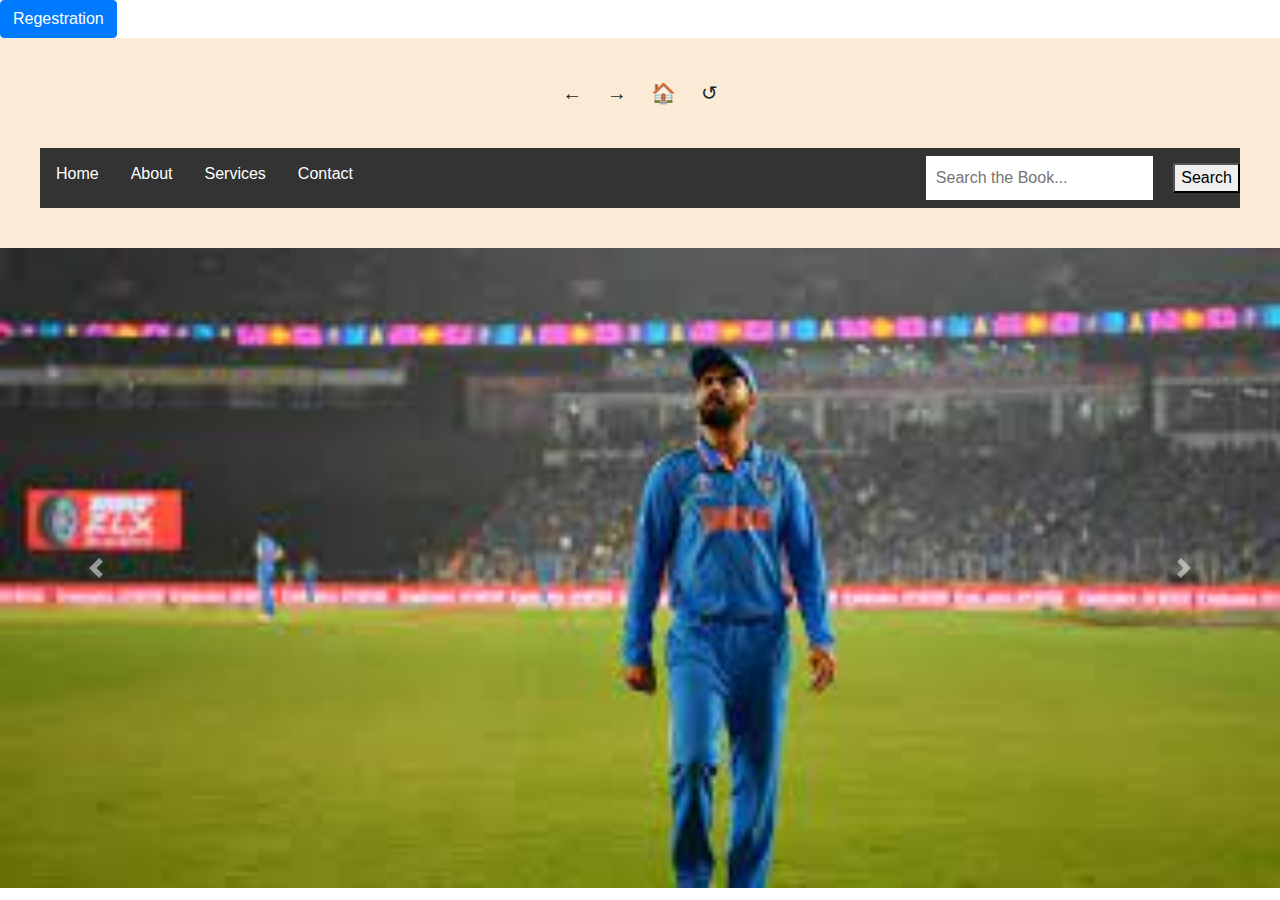
<file: day 15/index.html>
<!DOCTYPE html>
<html lang="en">
<head>
  <meta charset="UTF-8">
  <meta name="viewport" content="width=device-width, initial-scale=1.0">
  <title>Bootstrap Integration</title>
  <!-- Bootstrap CSS -->
  <link rel="stylesheet" href="https://stackpath.bootstrapcdn.com/bootstrap/4.5.2/css/bootstrap.min.css">
  <!-- Custom CSS -->
  <style>
    /* Custom CSS for modal */
    .custom-modal-content {
      background-color: #f8f9fa;
      color: #000;
    }
    /* Custom CSS for carousel */
    .carousel-item img {
      width: 30%;
      height: 30%;
    }
    nav {
    background-color: #333;
    overflow: hidden;
    margin: none;
  }

  nav a {
    float: left;
    display: block;
    color: white;
    text-align: center;
    align-items: center;
    padding: 14px 16px;
    text-decoration: none;
  }

  nav a:hover {
    background-color: #ddd;
    color: black;
  }

  .search-container {
    float: right;
  }

  input[type=text] {
    padding: 10px;
    margin-top: 8px;
    margin-bottom: 8px;
    margin-right: 16px;
    font-size: 16px;
    border: none;
  }

  @media screen and (max-width: 600px) {
    nav a, .search-container {
      float: none;
      display: block;
      text-align: left;
      width: 100%;
      box-sizing: border-box;
    }

    .search-container {
      margin-top: 8px;
      margin-right: 0;
    }
  }

  header {
    text-align: center;
    padding: 20px;
    background-color:antiquewhite;
}
.symbol {
    font-size: 20px;
    margin: 0 10px;
}


.container {
    text-align: center;
    padding: 20px;
}
.image-container {
    height: auto;
    width: 100%;
}

.text {
    margin-top: 10px;
    display: flex;
    gap: 400px;
    margin-left: 20px;

}
  </style>
</head>
<body>

  <!-- Button trigger modal -->
  <button type="button" class="btn btn-primary" data-toggle="modal" data-target="#exampleModal">
    Regestration
  </button>

  
  <div class="modal fade" id="exampleModal" tabindex="-1" aria-labelledby="exampleModalLabel" aria-hidden="true">
    <div class="modal-dialog">
      <div class="modal-content custom-modal-content">
        <div class="modal-header">
          <h5 class="modal-title" id="exampleModalLabel">Login form</h5>
          <button type="button" class="close" data-dismiss="modal" aria-label="Close">
            <span aria-hidden="true">&times;</span>
          </button>
        </div>
        <div class="modal-body">
          close it if you have already done Regestration
        </div>
        <div class="modal-footer">
          <button type="button" class="btn btn-secondary" data-dismiss="modal">Close</button>
          
          <button type="button" class="btn btn-primary" onclick="navigateToPage()">
            login
          </button>
          
          <!-- JavaScript function to navigate to another page -->
          <script>
            function navigateToPage() {
              // Replace 'another-page.html' with the URL of the page you want to navigate to
              window.location.href = 'index1.html';
            }
          </script>
        </div>
      </div>
    </div>
  </div>

  <header>
    <header>
       
        <span class="symbol">&#8592;</span> <!-- Left arrow <- -->
        <span class="symbol">&#8594;</span> <!-- Right arrow -> -->
        <span class="symbol">&#127968;</span> <!-- Home symbol -->
        <span class="symbol">&#8634;</span> <!-- Refresh symbol -->
        </header>
        <header>
           
            <nav>
                <a href="#home">Home</a>
                <a href="#about">About</a>
                <a href="#services">Services</a>
                <a href="#contact">Contact</a>
                
                <div class="search-container">
                  <form action="/search">
                    <input type="text" placeholder="Search the Book..." name="search">
                    <button type="submit">Search</button>
                  </form>
                </div>
              </nav>
        </header>
  </header>
  <div id="carouselExampleControls" class="carousel slide" data-ride="carousel">
    <div class="carousel-inner">
      <div class="carousel-item active">
        <img src="down 2.jfif" class="d-block w-100" alt="...">
      </div>
      <div class="carousel-item">
        <img src="down 3.png" class="d-block w-100" alt="...">
      </div>
      <div class="carousel-item">
        <img src="down 1.jfif" class="d-block w-100" alt="...">
      </div>
    </div>
    <a class="carousel-control-prev" href="#carouselExampleControls" role="button" data-slide="prev">
      <span class="carousel-control-prev-icon" aria-hidden="true"></span>
      <span class="sr-only">Previous</span>
    </a>
    <a class="carousel-control-next" href="#carouselExampleControls" role="button" data-slide="next">
      <span class="carousel-control-next-icon" aria-hidden="true"></span>
      <span class="sr-only">Next</span>
    </a>
  </div>

  <!-- Bootstrap JS and dependencies -->
  <script src="https://code.jquery.com/jquery-3.5.1.slim.min.js"></script>
  <script src="https://cdn.jsdelivr.net/npm/@popperjs/core@2.5.4/dist/umd/popper.min.js"></script>
  <script src="https://stackpath.bootstrapcdn.com/bootstrap/4.5.2/js/bootstrap.min.js"></script>

</body>
</html>
</file>
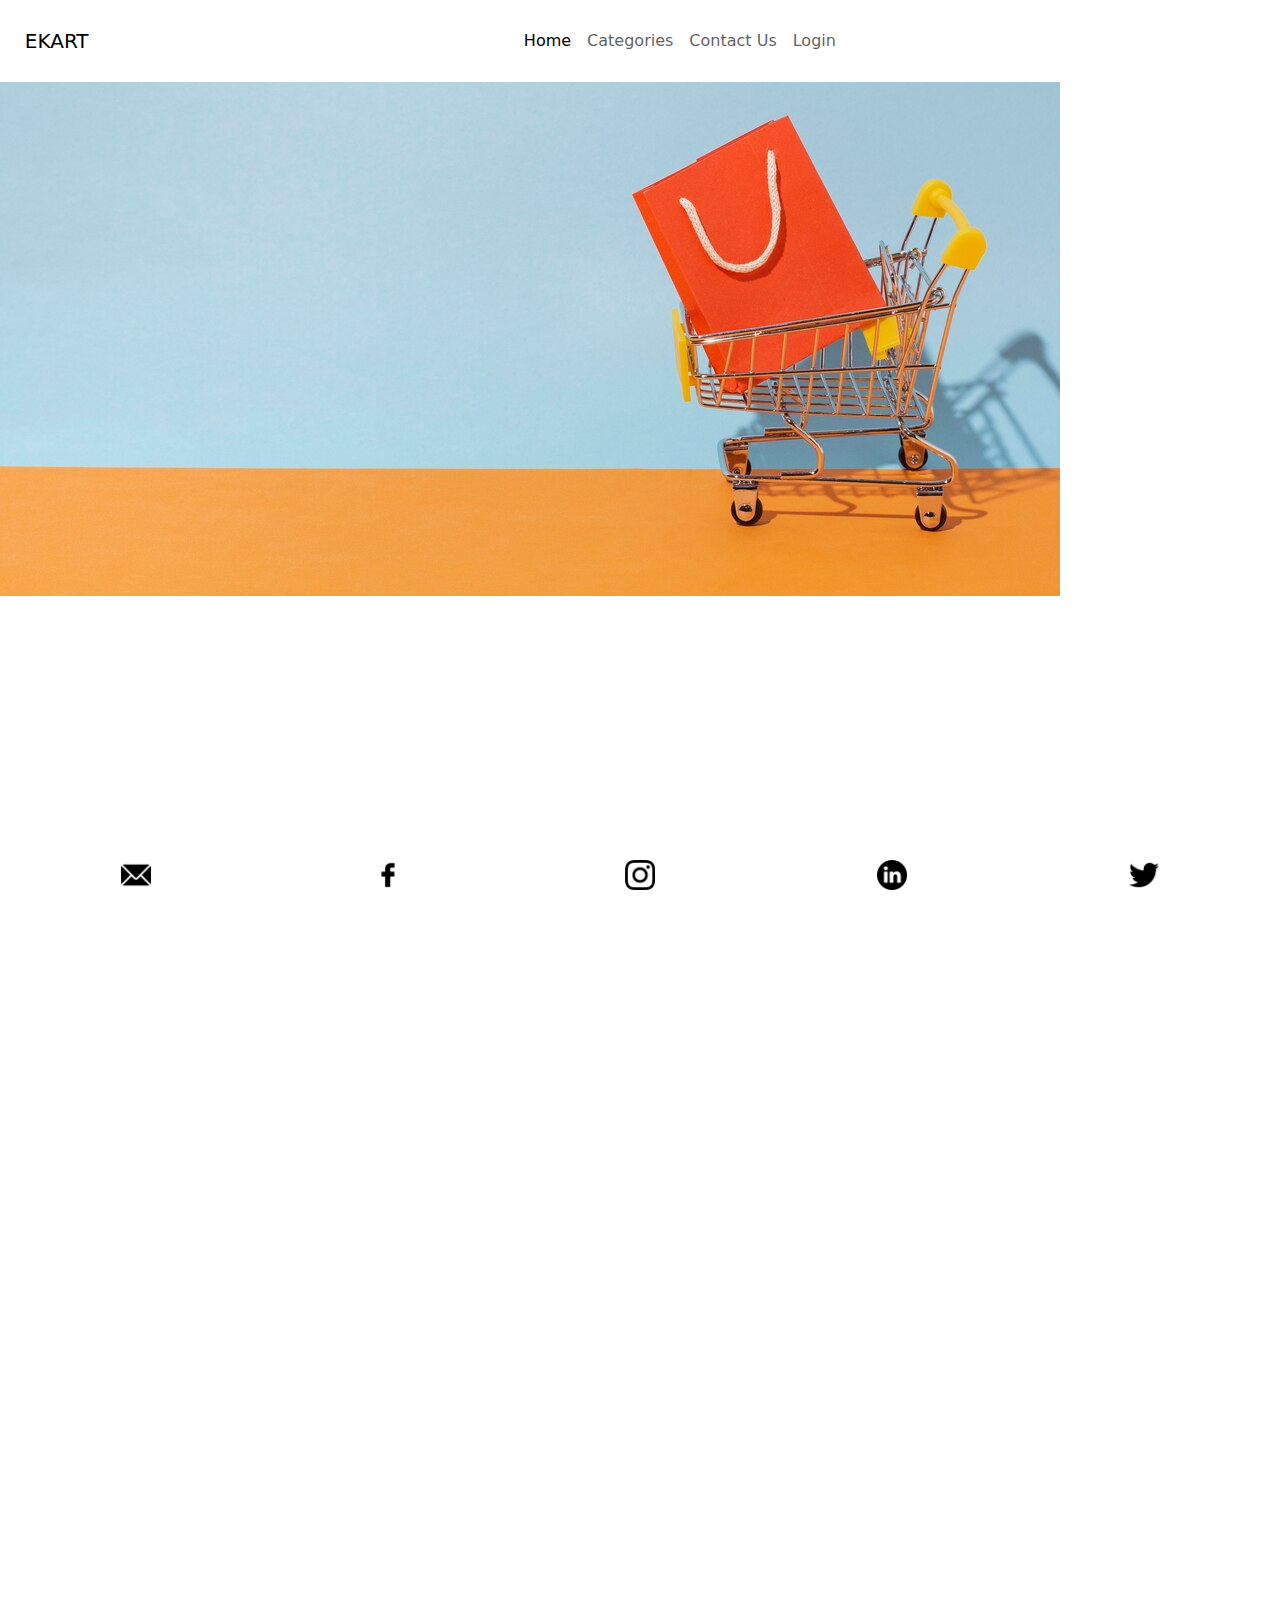
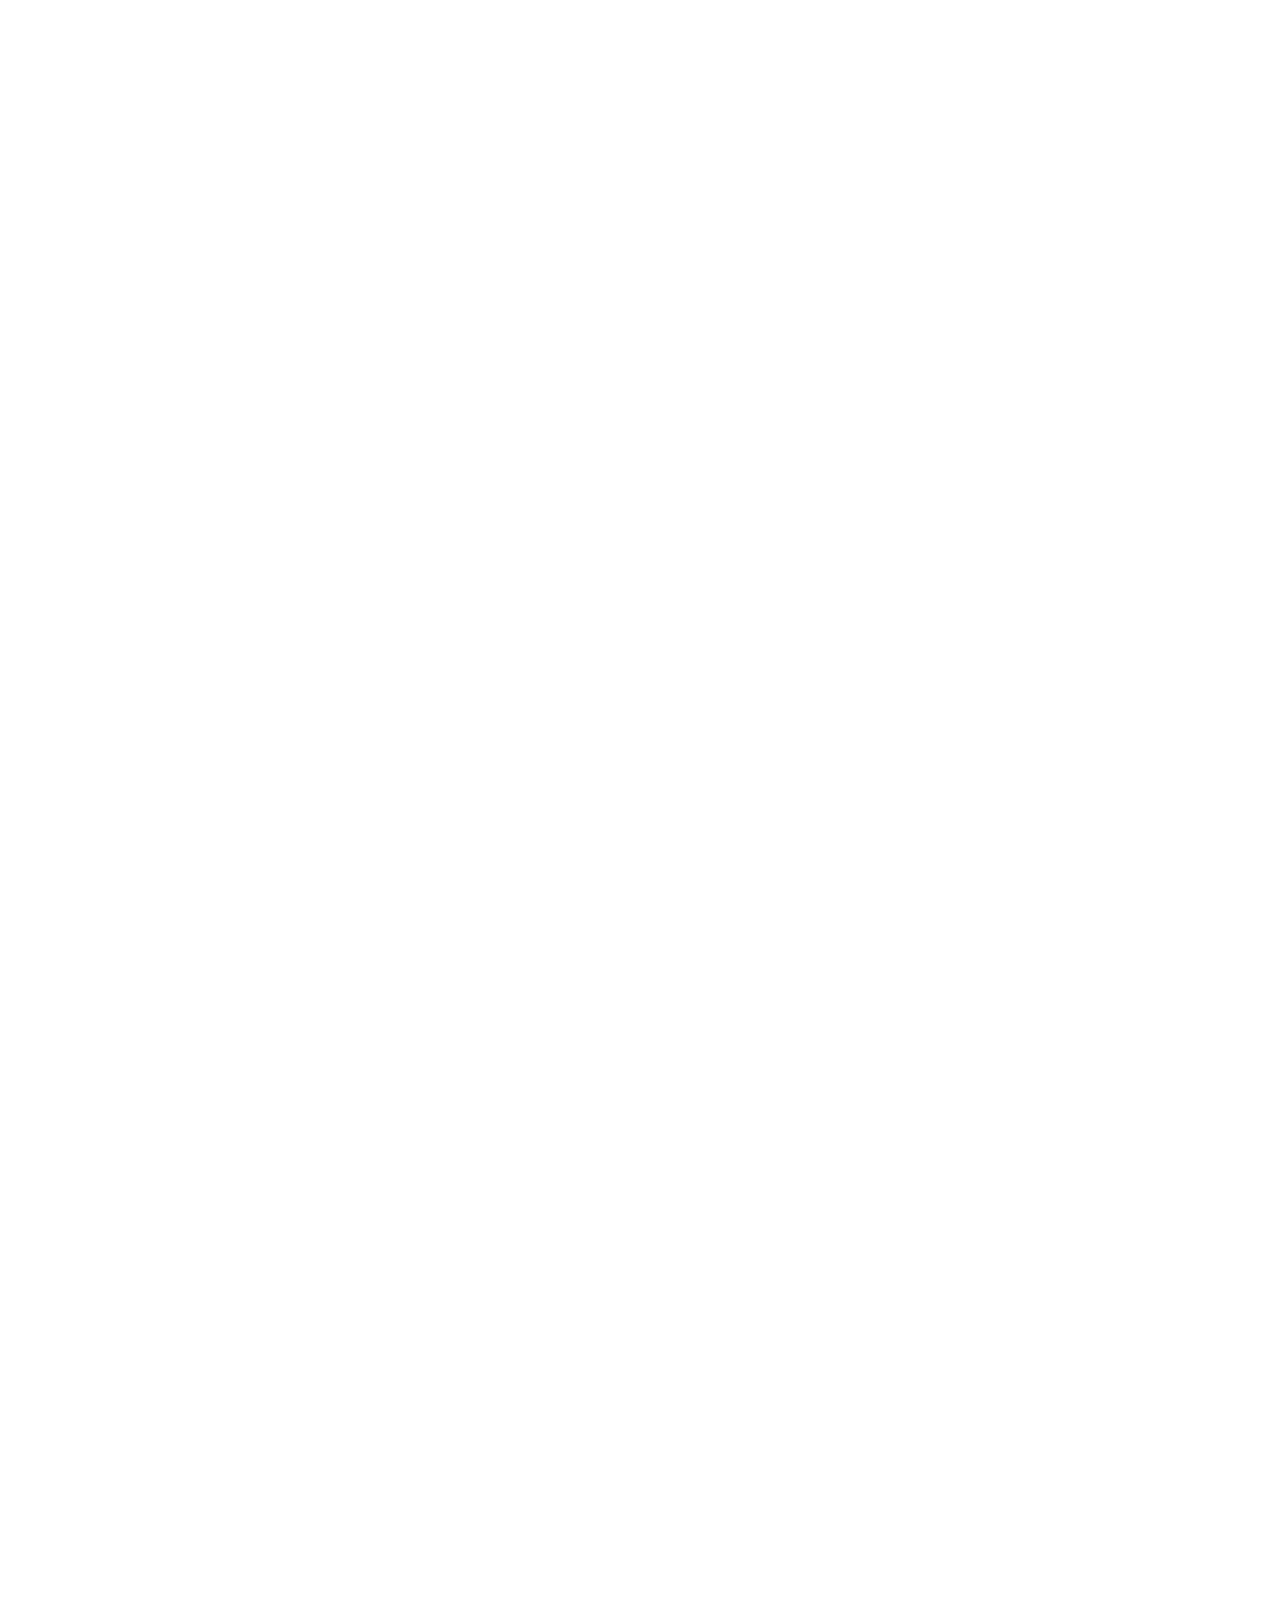
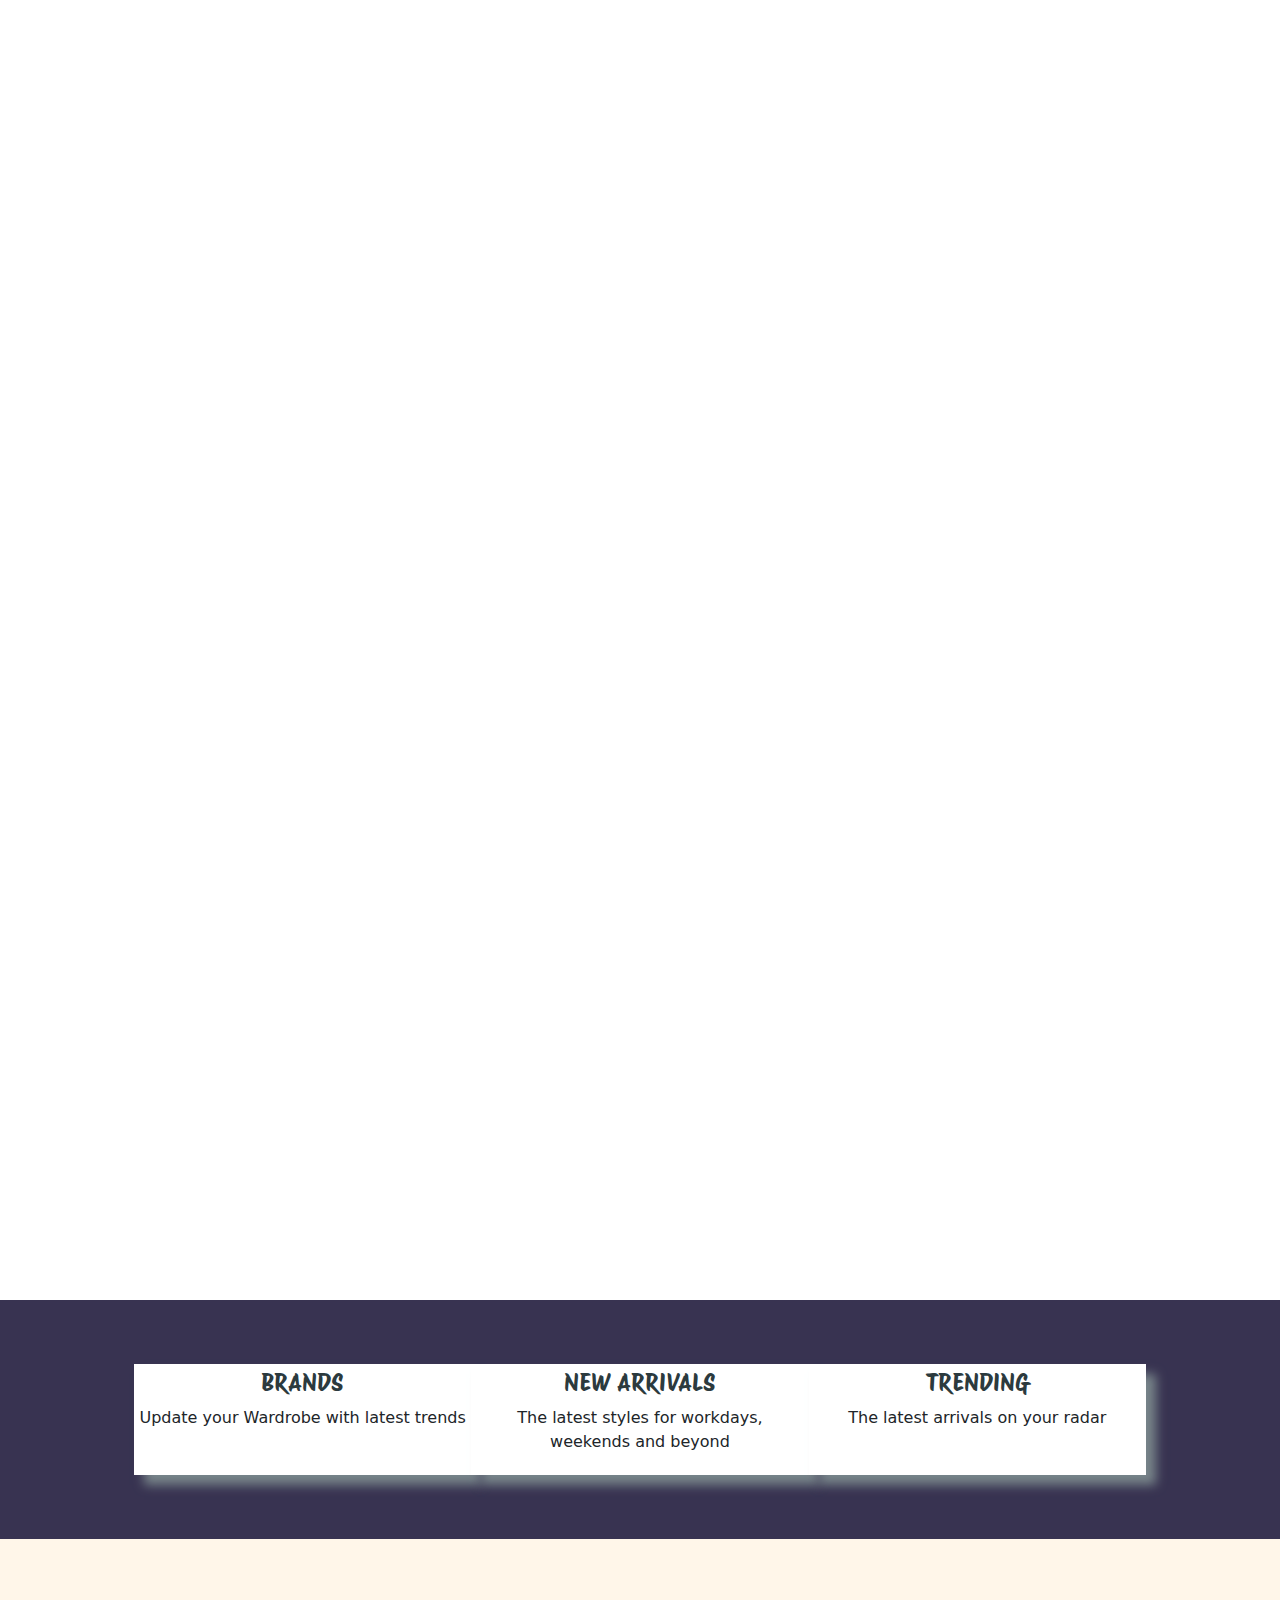
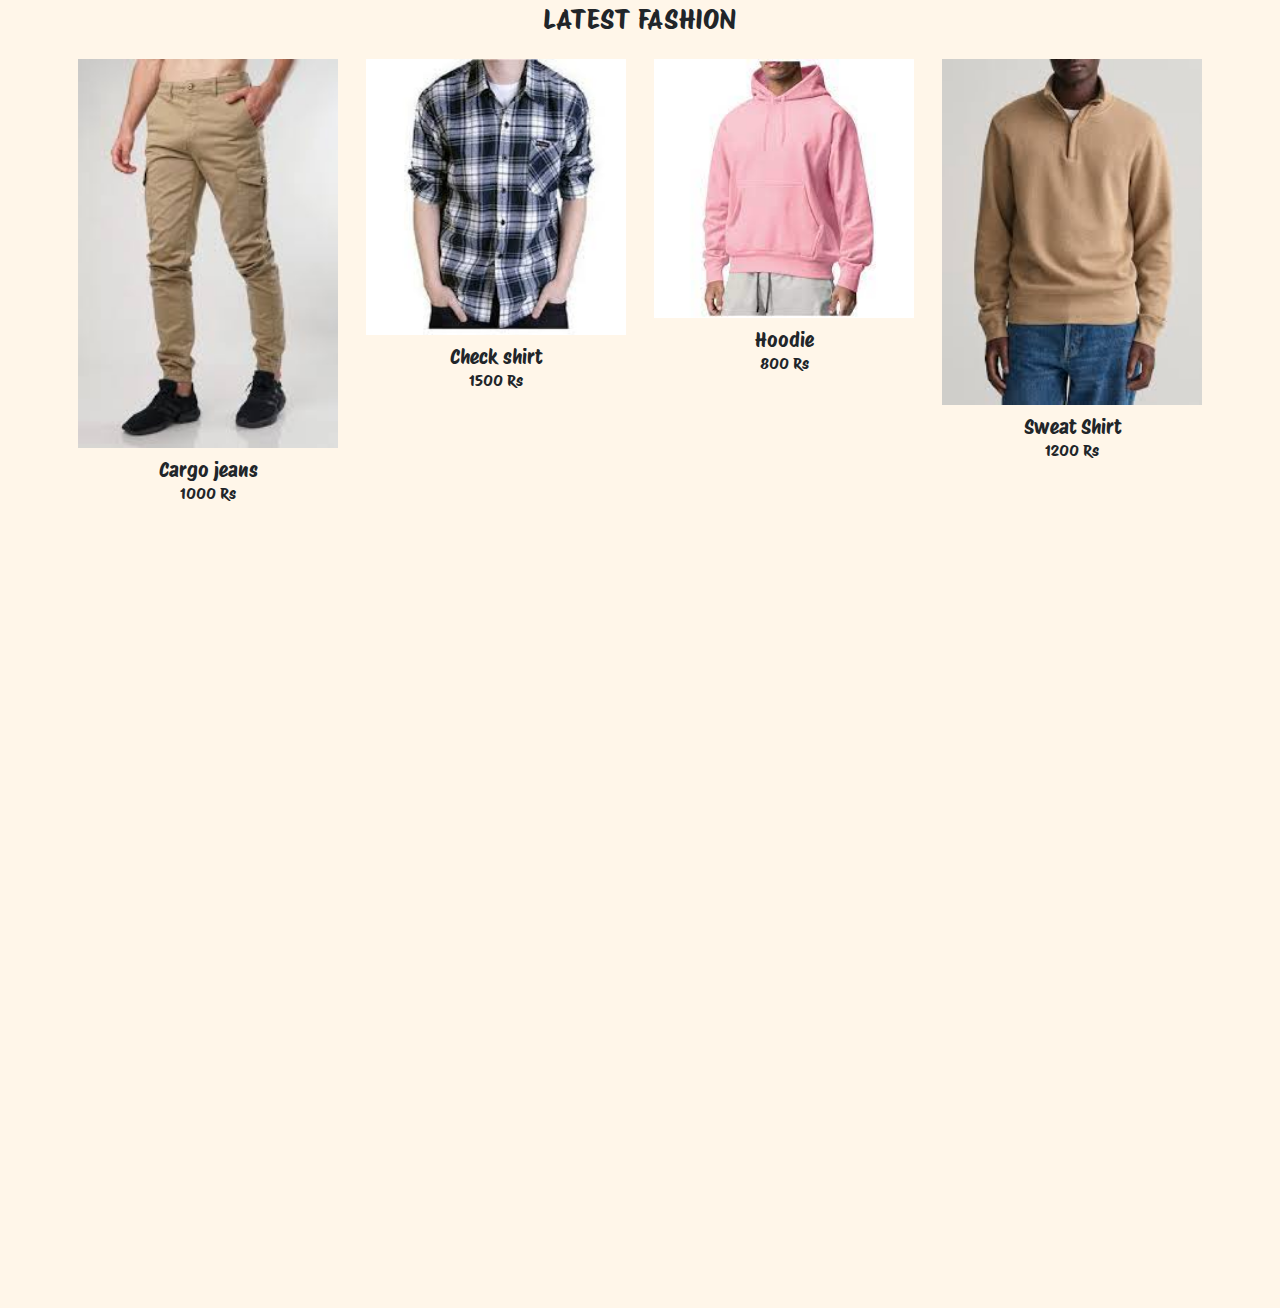
<file: day 16/index.html>
<!DOCTYPE html>
<html lang="en">
<head>
    <meta charset="UTF-8">
    <meta name="viewport" content="width=device-width, initial-scale=1.0">
    <link rel="stylesheet" href="https://cdn.jsdelivr.net/npm/bootstrap@5.3.2/dist/css/bootstrap.min.css">
    <link rel="stylesheet" href="style.css">
    <script src="https://cdn.jsdelivr.net/npm/bootstrap@5.3.2/dist/js/bootstrap.bundle.min.js"></script>
    <title>EKART</title>
</head>
<body>
    <div class="wrapper">
        <div class="header">
            <nav class="navbar navbar-expand-lg">
                <div class="container-fluid">
                    <a class="navbar-brand">EKART</a>
                  <button class="navbar-toggler" type="button" data-mdb-toggle="collapse" data-mdb-target="#navbarCenteredExample" aria-controls="navbarCenteredExample" aria-expanded="false" aria-label="Toggle navigation">
                    <i class="fas fa-bars"></i>
                  </button>

                  <div
                    class="collapse navbar-collapse justify-content-center" id="navbarCenteredExample">
                    <ul class="navbar-nav mb-2 mb-lg-0">
                      <li class="nav-item">
                        <a class="nav-link active" href="#">Home</a>
                      </li>
                      <li class="nav-item">
                        <a class="nav-link" href="#">Categories</a>
                      </li>
                      <li class="nav-item">
                        <a class="nav-link" href="#">Contact Us</a>
                      </li>
                      <li class="nav-item">
                        <a class="nav-link" href="#">Login</a>
                      </li>
                    </ul>
                  </div>
                </div>
              </nav>
        </div>

        <div class="slider">
            <img src="assets/bg1.jpg" alt="">
        </div>

    <section class="overview">
        <div class="container">
            <div class="box">
                <h4 class="heading"> BRANDS</h4>
                <p>Update your Wardrobe with latest trends</p>
            </div>

            <div class="box">
                <h4 class="heading">NEW ARRIVALS</h4>
                <p>The latest styles for workdays, weekends and beyond</p>
            </div>

            <div class="box">
                <h4 class="heading">TRENDING</h4>
                <p>The latest arrivals on your radar</p>
            </div>
        </div>
    </section>

    <section class="cards">
        <h3 style="font-family: 'Protest Riot', sans-serif;">LATEST FASHION</h3>
        <div class="details">
            <div class="box1" style="width: 18rem;">
                <img class="card-img-top" src="assets/img1.jfif" alt="Card image cap">
                <div class="card-body">
                    <h5 class="card-title">Cargo jeans</h5>
                    <p class="card-text">1000 Rs</p>
                </div>
            </div>


            <div class="box1" style="width: 18rem;">
                <img class="card-img-top" src="assets/img2.jfif" alt="Card image cap">
                <div class="card-body">
                    <h5 class="card-title">Check shirt</h5>
                    <p class="card-text">1500 Rs</p>
                </div>
            </div>

            <div class="box1" style="width: 18rem;">
                <img class="card-img-top" src="assets/img3.jfif" alt="Card image cap">
                <div class="card-body">
                    <h5 class="card-title">Hoodie</h5>
                    <p class="card-text">800 Rs</p>
                </div>
            </div>

            <div class="box1" style="width: 18rem;">
                <img class="card-img-top" src="assets/img4.jfif" alt="Card image cap">
                <div class="card-body">
                    <h5 class="card-title">Sweat Shirt</h5>
                    <p class="card-text">1200 Rs</p>
                </div>
            </div>

            

            

            

            

           

            

            

        </div>
        </div>
    </section>

    <div class="apps">
        <div class="a1">
          <img src="assets/email.png" alt="" height="30">
        </div>

        <div class="a1">
          <img src="assets/facebook.png" alt="" height="30">
        </div>

        <div class="a1">
          <img src="assets/instagram.png" alt="" height="30">
        </div>

        <div class="a1">
          <img src="assets/linkedin.png" alt="" height="30">
        </div>

        <div class="a1">
          <img src="assets/twitter.png" alt="" height="30">
        </div>
      </div>

    <!--End of wrapper class-->
    </div>
    
</body>
</html>
</file>
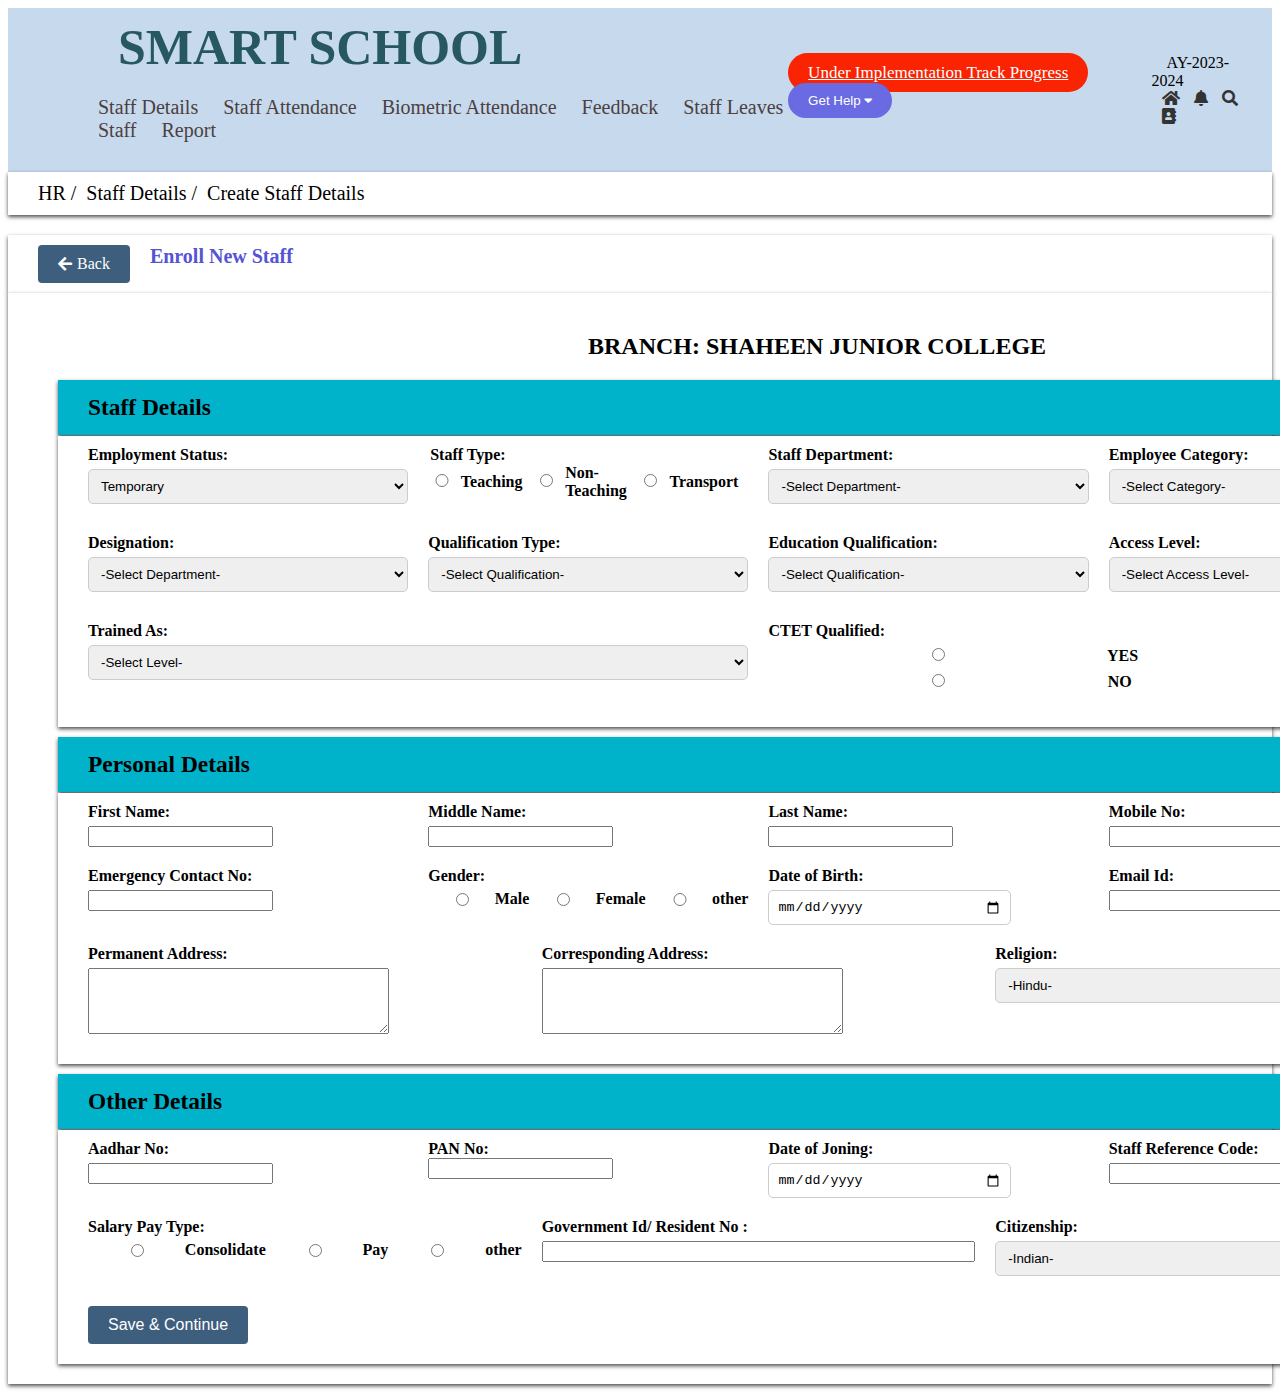
<file: day 21/index.html>
<!DOCTYPE html>
<html lang="en">
<head>
    <meta charset="UTF-8">
    <meta name="viewport" content="width=device-width, initial-scale=1.0">
    <title>SP Smart School</title>
    <link rel="stylesheet" href="https://cdnjs.cloudflare.com/ajax/libs/font-awesome/5.15.4/css/all.min.css">

    <link rel="stylesheet" href="style.css">
</head>
<body>
    <nav class="navbar">
        <div class="navbar-left">
          <a href="#" class="navbar-brand">SMART SCHOOL</a>
          <ul class="navbar-nav">
            <li class="nav-item"><a href="#" class="nav-link">Staff Details</a></li>
            <li class="nav-item"><a href="#" class="nav-link">Staff Attendance</a></li>
            <li class="nav-item"><a href="#" class="nav-link">Biometric Attendance</a></li>
            <li class="nav-item"><a href="#" class="nav-link">Feedback</a></li>
            <li class="nav-item"><a href="#" class="nav-link">Staff Leaves</a></li>
            <li class="nav-item"><a href="#" class="nav-link">Staff </a></li>
            <li class="nav-item"><a href="#" class="nav-link"> Report</a></li>
          </ul>
        </div>
        <div class="navbar-right">
          <div class="navbar-buttons">
            <a href="#" class="btn btn-orange">Under Implementation Track Progress</a>
            <div class="dropdown">
              <button class="btn btn-blue">Get Help <i class="fa fa-caret-down"></i></button>
              <div class="dropdown-content">
                <a href="#">FAQ</a>
                <a href="#">Contact Support</a>
              </div>
            </div>
          </div>
          <div class="navbar-info">
            <span class="academic-year">AY-2023-2024</span>
            <div class="icons">
              <a href="#"><i class="fa fa-home"></i></a>
              <a href="#"><i class="fa fa-bell"></i></a>
              <a href="#"><i class="fa fa-search"></i></a>
              <a href="#"><i class="fa fa-address-book"></i></a>
            </div>
          </div>
        </div>
      </nav>

      <section>
        <div class="container">
            <div class="item" id="hr">HR /</div>
            <div class="item" id="staff">Staff Details /</div>
            <div class="item" id="create">Create Staff Details</div>
        </div>

        <div class="container1">
            <div class="button">
                <i class="fas fa-arrow-left back-arrow"></i>
                Back
              </div>
            <div class="nstaff">Enroll New Staff</div>
        </div>

        <div class="container2">
            <div class="branch-details">
                <h2>BRANCH: SHAHEEN JUNIOR COLLEGE</h2>
                <div class="container3">
                  <h3>Staff Details</h3></div>
                    <div class="container4">
                          <div class="row">
                            <div class="col">
                              <label for="employee-status">Employment Status:</label>
                              <div class="employee-row">
                                <select id="employee-status">
                                  <option value="temporary">Temporary</option>
                                  <option value="permanent">Permanent</option>
                                  <option value="owner">Owner</option>
                                </select>
                              </div>
                            </div>
                            <div class="col">
                              <div class="staff-type">
                                <fieldset>
                                  <legend>Staff Type:</legend>
                                  <div class="radio-row">
                                    <input type="radio" id="teaching" name="staff-type" value="teaching">
                                    <label for="teaching">Teaching</label>
                                    <input type="radio" id="non-teaching" name="staff-type" value="non-teaching">
                                    <label for="non-teaching">Non-Teaching</label>
                                    <input type="radio" id="transport" name="staff-type" value="transport">
                                    <label for="transport">Transport</label>
                                  </div>
                                </fieldset>
                              </div>
                            </div>
                            <div class="col">
                              <label for="staff-department">Staff Department:</label>
                              <div class="radio-row">
                                <select id="staff-department">
                                  <option value="temporary">-Select Department-</option>
                                  <option value="computer">Computer</option>
                                  <option value="electrical">Electrical</option>
                                  <option value="mechanical">Mechanical</option>
                                </select>
                              </div>
                            </div>
                            <div class="col">
                              <label for="employee-category">Employee Category:</label>
                              <div class="radio-row">
                                <select id="employee-category">
                                  <option value="temporary">-Select Category-</option>
                                  <option value="teaching">Teaching</option>
                                  <option value="non-teaching">Non-Teaching</option>
                                  <option value="admin">Admin</option>
                                </select>
                              </div>
                            </div>
                          </div>
                          <div class="row">
                            <div class="col">
                              <label for="designation">Designation:</label>
                              <div class="designation-row">
                                <select id="designation">
                                  <option value="temporary">-Select Department-</option>
                                </select>
                              </div>
                            </div>

                            <div class="col">
                              <label for="qualification-type">Qualification Type:</label>
                              <div class="qualification-row">
                                <select id="qualification-type">
                                  <option value="temporary">-Select Qualification-</option>
                                </select>
                              </div>
                            </div>
 
 
                            <div class="col">
                              <label for="Education Qualification">Education Qualification:</label>
                              <div class="employee-row">
                                <select id="Education Qualification">
                                  <option value="temporary">-Select Qualification-</option>
                                </select>
                              </div>
                            </div>
                          
                            <div class="col">
                              <label for="Access Level">Access Level:</label>
                              <div class="employee-row">
                                <select id="Access Level">
                                  <option value="temporary">-Select Access Level-</option>
                                </select>
                              </div>
                            </div>
                          </div>
                    
            
            <div class="row">
              <div class="col">
                <label for="employee-stat">Trained As:</label>
                <div class="employee-row">
                  <select id="employee-stat">
                    <option value="temporary">-Select Level-</option>
                  </select>
                </div>
              </div>
              <div class="col">
                <label for="CTET-qualified">CTET Qualified:</label>
                <div class="radio-row1">
                    <input type="radio" id="ctet-yes" name="ctet-qualified" value="yes">
                    <label for="ctet-yes">YES</label>
                    <input type="radio" id="ctet-no" name="ctet-qualified" value="no">
                    <label for="ctet-no">NO</label>
                </div>
            </div>
            
            </div>
                    </div>
                    <div class="container3">
                      <h3>Personal Details</h3></div>
                        <div class="container4">
                              <div class="row">
                                <div class="col">
                                  <label for="employee-status">First Name:</label>
                                  <div class="employee-row">
                                    <input type="text">
                                  </div>
                                </div>
                                <div class="col">
                                  <label for="employee-status">Middle Name:</label>
                                  <div class="employee-row">
                                    <input type="text">
                                  </div>
                                </div>
                                <div class="col">
                                    <label for="employee-status">Last Name:</label>
                                    <div class="employee-row">
                                      <input type="text">
                                    </div>
                                  </div>
                                  <div class="col">
                                    <label for="employee-status">Mobile No:</label>
                                    <div class="employee-row">
                                      <input type="text">
                                    </div>
                                  </div></div>


                              <div class="row">
                                <div class="col">
                                  <label for="employee-status">Emergency Contact No:</label>
                                  <div class="employee-row">
                                    <input type="text">
                                  </div>
                                </div>
    
                              <div class="col">
                                  <label for="CTET-qualified">Gender:</label>
                                  <div class="radio-row2">
                                      <input type="radio" id="ctet-yes" name="ctet-qualified" value="yes">
                                      <label for="ctet-yes">Male</label>
                                      <input type="radio" id="ctet-no" name="ctet-qualified" value="no">
                                      <label for="ctet-no">Female</label>
                                      <input type="radio" id="ctet-no" name="ctet-qualified" value="no">
                                      <label for="ctet-no">other</label>
                                  </div>
                              </div>
     
     
                              <div class="col">
                                <label for="date-of-birth">Date of Birth:</label>
                                <div class="employee-row">
                                    <input type="date" id="date-of-birth" name="date-of-birth">
                                </div>
                            </div>
                            
                              
                                <div class="col">
                                  <label for="Access Level">Email Id:</label>
                                  <div class="employee-row">
                                    <input type="email" rows="4" cols="35">
                                  </div>
                                </div>
                              </div>
                        
                
                <div class="row">
                  <div class="col">
                    <label for="employee-stat">Permanent Address:</label>
                    <div class="employee-row">
                      <textarea  rows="4" cols="35"></textarea>
                    </div>
                  </div>
                    <div class="col">
                      <label for="employee-stat">Corresponding Address:</label>
                      <div class="employee-row">
                        <textarea  rows="4" cols="35"></textarea>
                      </div>
                    </div>

                  <div class="col">
                    <label for="employee-stat">Religion:</label>
                    <div class="employee-row">
                      <select id="employee-stat">
                        <option value="temporary">-Hindu-</option>
                      </select>
                    </div>
                  </div>
                  
                
                </div>
              </div>
          
       
        


          <div class="container3">
                  <h3>Other Details</h3></div>
                    <div class="container4">
                          <div class="row">
                            <div class="col">
                              <label for="Access Level">Aadhar No:</label>
                              <div class="employee-row">
                                <input type="email" rows="4" cols="35">
                              </div>
                            </div>
                      
                            <div class="col">
                              <div class="staff-type">
                                <label for="staff-department">PAN No:</label>
                              <div class="radio-row">
                                <input type="text">
                              </div>
                              </div>
                            </div>
                            <div class="col">
                              <label for="date-of-birth">Date of Joning:</label>
                              <div class="employee-row">
                                  <input type="date" id="date-of-birth" name="date-of-birth">
                              </div>
                          </div>
                            <div class="col">
                              <label for="employee-category">Staff Reference Code:</label>
                              
                              <input type="text">
                            </div>
                          </div>
                          <div class="row">
                           
                            <div class="col">
                              <label for="CTET-qualified">Salary Pay Type:</label>
                              <div class="radio-row2">
                                  <input type="radio" id="ctet-yes" name="ctet-qualified" value="yes">
                                  <label for="ctet-yes">Consolidate</label>
                                  <input type="radio" id="ctet-no" name="ctet-qualified" value="no">
                                  <label for="ctet-no">Pay</label>
                                  <input type="radio" id="ctet-no" name="ctet-qualified" value="no">
                                  <label for="ctet-no">other</label>
                              </div>
                          </div>
                           
 
                            <div class="col">
                              <label for="Education Qualification">Government Id/ Resident No :</label>
                            <input type="text">
                              </div>
                          
                          
                            <div class="col">
                              <label for="Access Level">Citizenship:</label>
                              <div class="employee-row">
                                <select id="Access Level">
                                  <option value="temporary">-Indian-</option>
                                </select>
                              </div>
                            </div>
                          </div>
                        
                      
                          <div class="row">  
            
                           <div class="but">
                                    <button class="button">Save & Continue</button>
                            </div>
          </div>
          </div>
          </div>  
        </div>       
      </section>
      
</body>
</html>
</file>
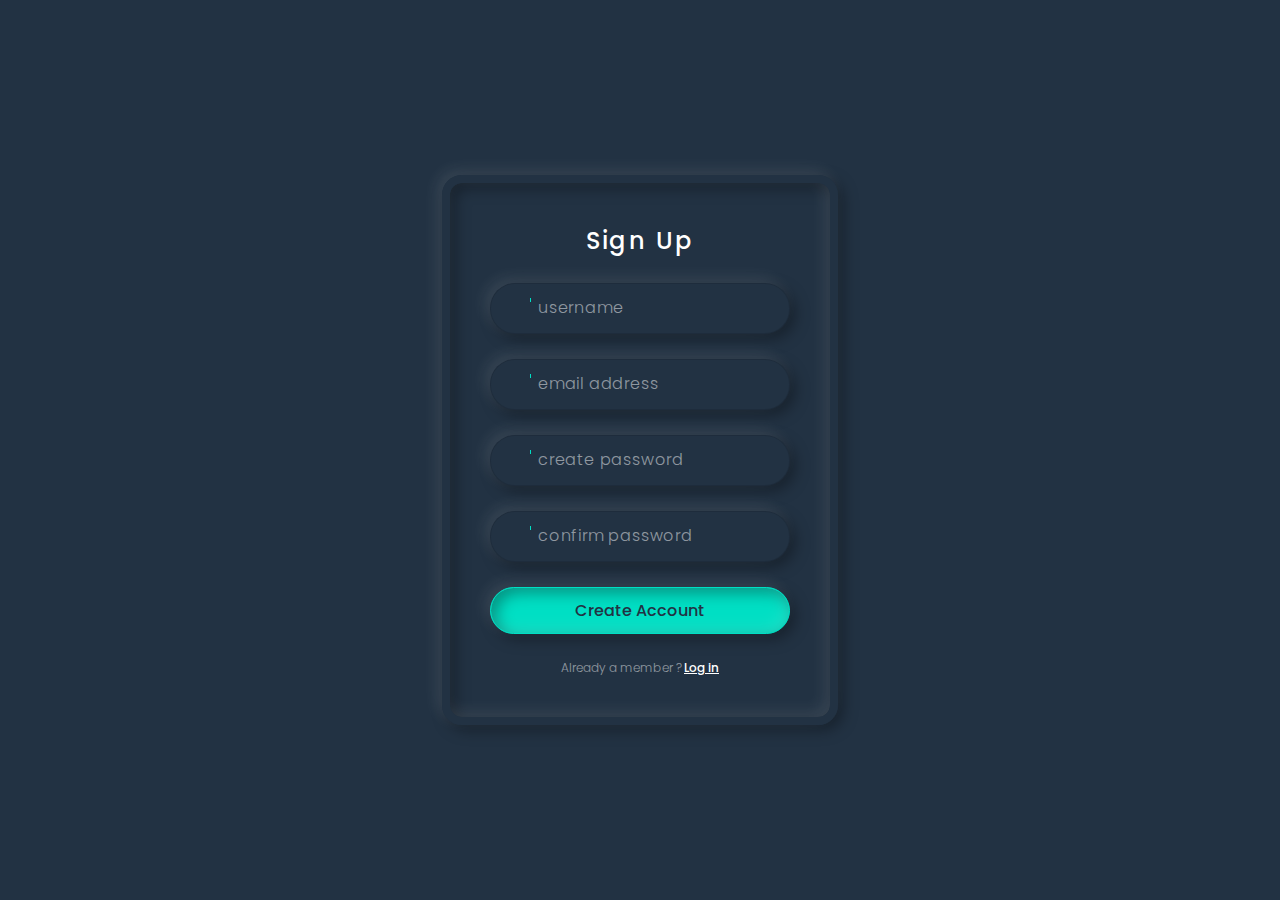
<file: day 15/index1.html>
<!DOCTYPE html>
<html lang="en">
<head>
	<meta charset="UTF-8">
	<title>Next Level Login & Registration  Form</title>
	<link rel="stylesheet" href="https://cdnjs.cloudflare.com/ajax/libs/font-awesome/6.2.1/css/all.min.css" integrity="sha512-MV7K8+y+gLIBoVD59lQIYicR65iaqukzvf/nwasF0nqhPay5w/9lJmVM2hMDcnK1OnMGCdVK+iQrJ7lzPJQd1w==" crossorigin="anonymous" referrerpolicy="no-referrer" />
	<link rel="stylesheet" href="style.css">
</head>
<body>
	<div class="container">
		<div class="form signup">
			<h2>Sign Up</h2>
			<div class="inputBox">
				<input type="text" required="required">
				<i class="fa-regular fa-user"></i>
				<span>username</span>
			</div>
			<div class="inputBox">
				<input type="text" required="required">
				<i class="fa-regular fa-envelope"></i>
				<span>email address</span>
			</div>
			<div class="inputBox">
				<input type="password" required="required">
				<i class="fa-solid fa-lock"></i>
				<span>create password</span>
			</div>
			<div class="inputBox">
				<input type="password" required="required">
				<i class="fa-solid fa-lock"></i>
				<span>confirm password</span>
			</div>
			<div class="inputBox">
				<input type="submit" value="Create Account">
			</div>
			<p>Already a member ? <a href="#" class="login">Log in</a></p>
		</div>
		
		<div class="form signin">
			<h2>Sign In</h2>
			<div class="inputBox">
				<input type="text" required="required">
				<i class="fa-regular fa-user"></i>
				<span>username</span>
			</div>
			<div class="inputBox">
				<input type="password" required="required">
				<i class="fa-solid fa-lock"></i>
				<span>password</span>
			</div>
			<div class="inputBox">
				
				<button type="button" class="btn btn-primary" onclick="navigateToPage()">
					submit
				  </button>
				  
				  <!-- JavaScript function to navigate to another page -->
				  <script>
					function navigateToPage() {
					  // Replace 'another-page.html' with the URL of the page you want to navigate to
					  window.location.href ="index.html";
					}
				  </script>
			</div>
			<p>Not Registered ? <a href="#" class="create">Create an account</a></p>
		</div>

	</div>

	<script>
		let login = document.querySelector('.login');
		let create = document.querySelector('.create');
		let container = document.querySelector('.container');

		login.onclick = function(){
			container.classList.add('signinForm');
		}
		
		create.onclick = function(){
			container.classList.remove('signinForm');
		}
	</script>
</body>
</html>
</file>
<file: day 16/style.css>
@import url('https://fonts.googleapis.com/css2?family=Protest+Riot&display=swap');

*{
    margin: 0;
    padding: 0;
    box-sizing: border-box;
}

.header{
    top: 0;
    position: fixed;
    padding: 1%;
    text-align: center;
    text-decoration: none;
    background-color: white;
    width: 100%;
}

.slider{
    height: 500vh;
    width: 500%;
    background-position: center;
    background-size: cover;
    overflow-x: hidden;
    overflow-y: hidden;
    object-fit: cover;
}

.overview{
    background-color: rgb(56, 51, 81);
}

.container{
    display: flex;
    padding: 5%;
    justify-content: space-evenly;
    width: 100%;
}

.box{
    width: 350px;
    text-align: center;
    background-color: white;
    padding: 5px;
    box-shadow: 10px 10px 10px rgb(120, 133, 138);
}

.heading{
    font-family: "Protest Riot", sans-serif;
    color: rgb(44, 58, 62);
}

.cards{
    background-color: #FFF6E9;
    text-align: center;
    padding: 5%;
}

.details{
    display: grid;
    grid-template-columns: repeat(4,1fr);
    grid-template-rows: repeat(3,1fr);
    font-family: "Protest Riot", sans-serif;
}

.box1{
    padding: 5%;
    text-align: center;
    width: 100%;
    height: 400px;
}

.card-img-top:hover{
    transition: 2s;
    transform: rotate(360deg);
}

.card-body{
    padding: 10px;
}

.apps{
    display: grid;
    grid-template-columns: repeat(5,1fr);
    text-align: center;
    background-color: white;
    padding: 10px;
    position: fixed;
    bottom: 0;
    width: 100%;
}
</file>
<file: day 21/style.css>
bode{
    padding: 10px 70px;
}
.navbar {
    display: flex;
    position:fix;
    justify-content: space-between;
    align-items: center;
    padding: 10px 20px;
    background-color: #c6d9ed;
  }
  
  .navbar-left .navbar-brand {
    font-weight: bold;
    font-size: 50px;
    color: #275760;
    text-decoration: none;
    margin-left:90px;
  }
  
  .navbar-nav {
    list-style-type: none;
    padding: 0;
    margin-left:50px;
    font-size: 20px;
  }
  
  .nav-item {
    display: inline;
  }
  
  .nav-link {
    margin-left: 20px;
    text-decoration: none;
    color: #4c4040;
  }
  
  .nav-link:hover {
    color: #0098ac;
  }
  
  .navbar-right {
    display: flex;
    align-items: center;
  }
  
  .navbar-buttons {
    margin-right: 20px;
    font-size: 17px;
  }
  
  .btn {
    padding: 10px 20px;
    border: none;
    border-radius: 20px;
    cursor: pointer;
    
  }
  
  .btn-orange {
    background-color: #fa2302;
    color: #fff;
  }
  
  .btn-blue {
    background-color: rgb(106, 106, 227);
    color: #fff;
  }
  
  .dropdown {
    position: relative;
    display: inline-block;
    font-size: 17px;
  }
  
  .dropdown-content {
    display: none;
    position: absolute;
    background-color: #f9f9f9;
    min-width: 160px;
    z-index: 1;
    box-shadow: 0 4px 8px 0 rgba(0,0,0,0.2);
  }
  
  .dropdown-content a {
    display: block;
    padding: 10px;
    text-decoration: none;
    color: #604343;
  }
  
  .dropdown-content a:hover {
    background-color: #ddd;
  }
  
  .dropdown:hover .dropdown-content {
    display: block;
  }
  
  .academic-year {
    margin-right: 10px;
    margin-left: 15px;
    margin-bottom: 18px;
  }
  
  .icons a {
    margin-left: 10px;
    margin-top: 18px;
    color: #333;
    text-decoration: none;
  }
  

 /* Style for the container */
 .container {
    background-color: white;
    color: black;
    padding: 10px 30px;
    display: flex;
    align-items:left;
    box-shadow: 0 2px 4px rgba(0.5, 0, 0.5, 0.7); /* Optional: Add shadow */
  }

  /* Style for the items */
  .item {
    font-size: 20px;
    margin-right: 10px;
    display: flex;
    transition: color 0.3s ease; /* Smooth color transition */
  }

  /* Style for item hover */
  .item:hover {
    color: #3e5e7d; /* Change color on hover */
    cursor: pointer; /* Change cursor to pointer on hover */
  }
  
  .container1 {
    background-color: white;
    margin-top: 20px;
    color: black;
    padding: 10px 30px;
    display: flex;
    align-items:left;
    box-shadow: 0 2px 4px  rgba(0.5, 0, 0.5, 0.7); /* Optional: Add shadow */
  }
  /* Style for the blue button */
  .button {
    background-color:#3e5e7d;
    color: #fff;
    padding: 10px 20px;
    border: none;
    border-radius: 4px;
    cursor: pointer;
    font-size: 16px;
    display: flex;
    align-items: center;
    transition: background-color 0.3s ease;
    float:left;
  }

  /* Style for the back arrow icon */
  .back-arrow {
    margin-right: 5px;
  }

  /* Style for the button hover */
  .button:hover {
    background-color: #93e8cd; /* Darker blue on hover */
  } 

  .nstaff{
    font-size:20px;
    color:rgb(84, 84, 213);
    margin-left: 20px;
    font-weight: bold;
  }

  /* Style for the container */
 .container2 {
    background-color: white;
    color: black;
    padding: 10px 30px;
    display: flex;
    align-items:center;
    box-shadow: 0 2px 4px rgba(0.5, 0, 0.5, 0.7); /* Optional: Add shadow */
    float:bottom;
  }


  /* Style for the branch and staff details div */
  .branch-details {
    align-items:center;
    margin-top: 10px;
    font-weight: bold;
  
  }
  .branch-details h2{
    margin-left:550px;
    
  }
  /* Style for the container */
  .container3 {
    color: black;
    padding: 10px 30px;
    display: flex;
    align-items:center;
    box-shadow: 0 2px 4px rgba(0.5, 0, 0.5, 0.7); /* Optional: Add shadow */
    float:bottom;
    width:135%;
    margin-left:20px;
    margin-right:50px;
    height:35px;
    background-color: rgb(0, 179, 203);
    text-align: left;
    font-size:20px;
  }
  
  .staff-details h3{
    padding:5px;
    margin-left:25px;
  }

  
  
  /* Style for container4 */
  .container4 {
    margin-top:1px;
    margin-bottom: 10px;
    background-color: white;
    color: black;
    width:135%;
    margin-left:20px;
    margin-right:50px;
    padding: 10px 30px;
    align-items:center;
    box-shadow: 0 2px 4px rgba(0.5, 0, 0.5, 0.7); /* Optional: Add shadow */
    grid-template-columns: repeat(4, 1fr);
    grid-template-rows: auto;
    gap: 10px;
  }
  
  
  .row {
    display: flex;
    flex-wrap: wrap;
    margin-bottom: 10px;
  }
  
  .col {
    flex: 1;
    margin-right: 20px; /* Adjust spacing between columns */
  }
  
  label {
    font-weight: bold;
    margin-bottom: 5px;
  }
  
  select {
    width: 100%;
    padding: 8px;
    border-radius: 5px;
    border: 1px solid #ccc;
    margin-bottom: 10px;
  }
  input[type="radio"] {
    width: 50%;
    padding: 8px;
    border-radius: 5px;
    border: 1px solid #ccc;
    margin-bottom: 10px;
  }
  .radio-row {
    display: flex;        /* Set the container to flex */
    flex-direction: row;  /* Arrange the children in a row */
    align-items: center;  /* Align the items vertically in the center */
  }
  
  .radio-row input[type="radio"],
  .radio-row label {
    margin-right: 10px;   /* Adjust spacing between radio buttons and labels */
  }
  

 
  fieldset {
    border: none;
    padding: 0;
    margin: 0;
  }
  
  legend {
    font-weight: bold;
  }
  .col {
    display: flex;
    flex-direction: column;
    margin-bottom: 10px; /* Add some bottom margin for spacing */
  }
  
  label {
    font-weight: bold;
    margin-bottom: 5px;
  }
  
  .radio-row1 {
  }
  
  .radio-row1 input[type="radio"] {
    margin-right: 0px; /* Adjust spacing between radio buttons */
  }
  
  .radio-row1 label {
    margin-right: 1px; /* Adjust spacing between radio buttons and labels */
  }
  .col {
    display: flex;
    flex-direction: column;
    margin-bottom: 10px; /* Add some bottom margin for spacing */
  }
  
  label {
    font-weight: bold;
    margin-bottom: 5px;
  }
  
  .radio-row2 {
    margin-left: 0px;
    display: flex;
  }
  
  .col {
    display: flex;
    flex-direction: column;
    margin-bottom: 10px; /* Add some bottom margin for spacing */
}

label {
    font-weight: bold;
    margin-bottom: 5px;
}

.employee-row {
    display: flex;
    align-items: center; /* Align input and image vertically */
}

input[type="date"] {
    padding: 8px;
    border-radius: 5px;
    border: 1px solid #ccc;
    width: 70%; /* Adjust width as needed */
}
</file>
<file: day 15/style.css>
@import url("https://fonts.googleapis.com/css2?family=Poppins:wght@300;400;500;600;700;800;900&display=swap");

* {
  margin: 0;
  padding: 0;
  box-sizing: border-box;
  font-family: "Poppins", sans-serif;
}

body {
  display: flex;
  justify-content: center;
  align-items: center;
  min-height: 100vh;
  background: #223243;
}

.container {
  padding: 40px;
  border-radius: 20px;
  border: 8px solid #223243;
  box-shadow: -5px -5px 15px rgba(255, 255, 255, 0.1),
    5px 5px 15px rgba(0, 0, 0, 0.35),
    inset -5px -5px 15px rgba(255, 255, 255, 0.1),
    inset 5px 5px 15px rgba(0, 0, 0, 0.35);
}

.container .form {
  display: flex;
  justify-content: center;
  align-items: center;
  flex-direction: column;
  gap: 25px;
}

.container .form.signin,
.container.signinForm .form.signup {
  display: none;
}

.container.signinForm .form.signin {
  display: flex;
}

.container .form h2 {
  color: #fff;
  font-weight: 500;
  letter-spacing: 0.1em;
}

.container .form .inputBox {
  position: relative;
  width: 300px;
}

.container .form .inputBox input {
  padding: 12px 10px 12px 48px;
  border: none;
  width: 100%;
  background: #223243;
  border: 1px solid rgba(0, 0, 0, 0.1);
  color: #fff;
  font-weight: 300;
  border-radius: 25px;
  font-size: 1em;
  box-shadow: -5px -5px 15px rgba(255, 255, 255, 0.1),
    5px 5px 15px rgba(0, 0, 0, 0.35);
  transition: 0.5s;
  outline: none;
}

.container .form .inputBox span {
  position: absolute;
  left: 0;
  padding: 12px 10px 12px 48px;
  pointer-events: none;
  font-size: 1em;
  font-weight: 300;
  transition: 0.5s;
  letter-spacing: 0.05em;
  color: rgba(255, 255, 255, 0.5);
}

.container .form .inputBox input:valid ~ span,
.container .form .inputBox input:focus ~ span {
  color: #00dfc4;
  border: 1px solid #00dfc4;
  background: #223243;
  transform: translateX(25px) translateY(-7px);
  font-size: 0.6em;
  padding: 0 8px;
  border-radius: 10px;
  letter-spacing: 0.1em;
}

.container .form .inputBox input:valid,
.container .form .inputBox input:focus {
  border: 1px solid #00dfc4;
}

.container .form .inputBox i {
  position: absolute;
  top: 15px;
  left: 16px;
  width: 25px;
  padding: 2px 0;
  padding-right: 8px;
  color: #00dfc4;
  border-right: 1px solid #00dfc4;
}

.container .form .inputBox input[type="submit"] {
  background: #00dfc4;
  color: #223243;
  padding: 10px 0;
  font-weight: 500;
  cursor: pointer;
  box-shadow: -5px -5px 15px rgba(255, 255, 255, 0.1),
    5px 5px 15px rgba(0, 0, 0, 0.35),
    inset -5px -5px 15px rgba(255, 255, 255, 0.1),
    inset 5px 5px 15px rgba(0, 0, 0, 0.35);
}

.container .form p {
  color: rgba(255, 255, 255, 0.5);
  font-size: 0.75em;
  font-weight: 300;
}

.container .form p a {
  font-weight: 500;
  color: #fff;
}
button{
  padding: 12px 10px 12px 48px;
  border: none;
  width: 100%;
  background: #223243;
  border: 1px solid rgba(0, 0, 0, 0.1);
  color: #fff;
  font-weight: 300;
  border-radius: 25px;
  font-size: 1em;
  box-shadow: -5px -5px 15px rgba(255, 255, 255, 0.1),
    5px 5px 15px rgba(0, 0, 0, 0.35);
  transition: 0.5s;
  outline: none;
}
</file>
